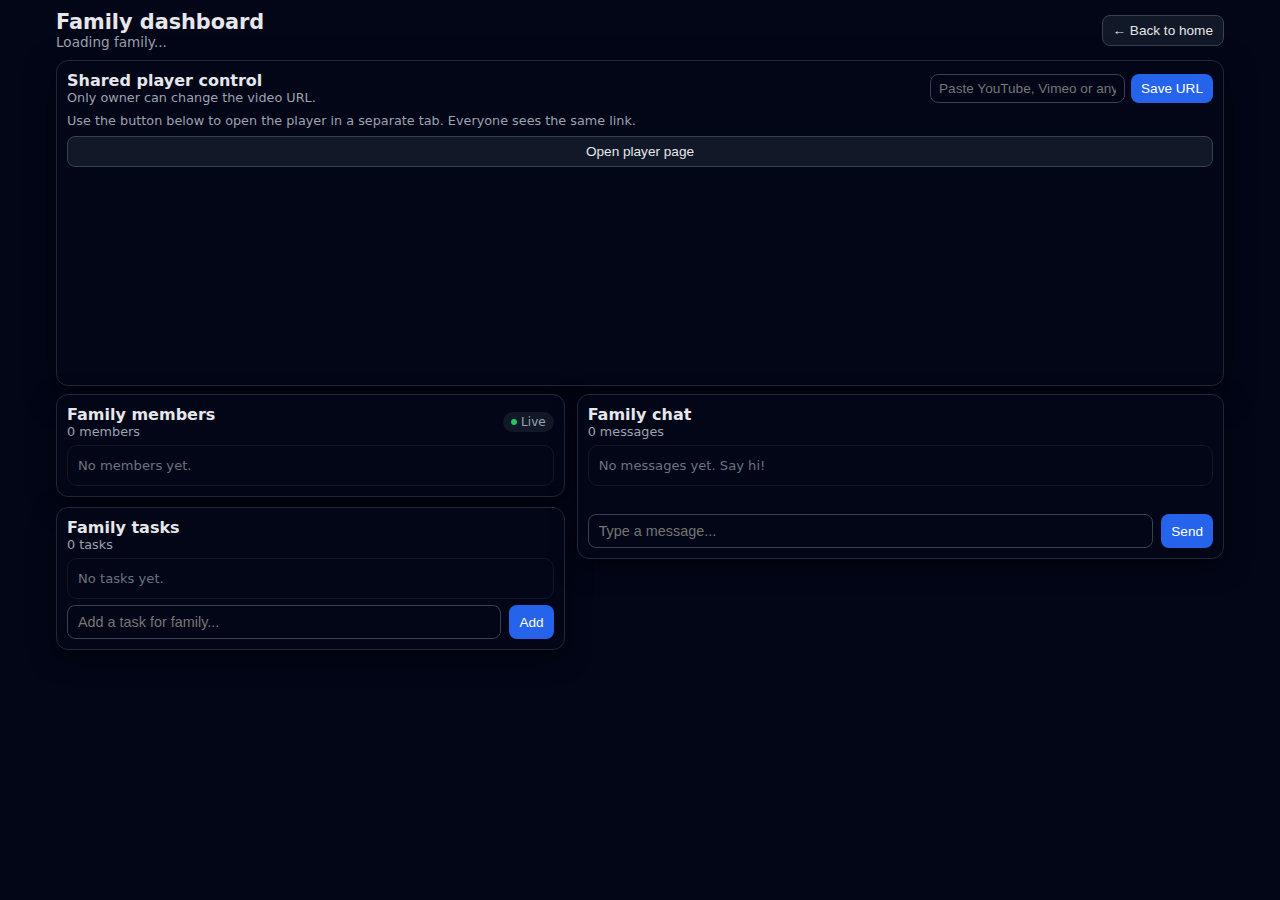
<file: family.html>
<!DOCTYPE html>
<html lang="en">
<head>
  <meta charset="UTF-8" />
  <title>Family Dashboard</title>
  <meta name="viewport" content="width=device-width, initial-scale=1" />
  <style>
    html, body {
      margin: 0;
      padding: 0;
      height: 100%;
    }
    body {
      font-family: system-ui, -apple-system, BlinkMacSystemFont, "Segoe UI", sans-serif;
      background: #020617;
      color: #e5e7eb;
      display: flex;
      justify-content: center;
      align-items: stretch;
    }
    .page {
      width: 100%;
      max-width: 1200px;
      height: 100vh;
      display: flex;
      flex-direction: column;
      box-sizing: border-box;
    }

    .page-header {
      display: flex;
      justify-content: space-between;
      align-items: center;
      padding: 10px 16px;
    }
    .page-title {
      font-size: 1.3rem;
      font-weight: 600;
    }
    .page-sub {
      font-size: 0.85rem;
      color: #9ca3af;
    }
    .btn {
      display: inline-flex;
      align-items: center;
      justify-content: center;
      padding: 7px 10px;
      border-radius: 8px;
      border: none;
      cursor: pointer;
      font-size: 0.85rem;
      font-weight: 500;
      gap: 6px;
    }
    .btn-secondary {
      background: #111827;
      color: #e5e7eb;
      border: 1px solid #374151;
    }
    .btn-secondary:hover { background: #020617; }
    .btn-primary {
      background: #2563eb;
      color: white;
    }
    .btn-primary:hover { background: #1d4ed8; }

    /* Top: video controls (no iframe) */
    .video-area {
      flex: 2;
      padding: 0 16px 8px;
      box-sizing: border-box;
    }
    .video-card {
      width: 100%;
      height: 100%;
      border-radius: 12px;
      border: 1px solid #1f2937;
      background: #020617;
      display: flex;
      flex-direction: column;
      overflow: hidden;
      box-shadow: 0 10px 30px rgba(0,0,0,0.5);
      padding: 10px;
      box-sizing: border-box;
      gap: 8px;
    }
    .video-header {
      display: flex;
      justify-content: space-between;
      align-items: center;
      gap: 10px;
    }
    .video-controls {
      display: flex;
      gap: 6px;
      align-items: center;
      min-width: 0;
    }
    .video-controls input {
      flex: 1;
      min-width: 0;
      padding: 6px 8px;
      border-radius: 8px;
      border: 1px solid #374151;
      background: #020617;
      color: #e5e7eb;
      font-size: 0.85rem;
      box-sizing: border-box;
    }
    .page-note {
      font-size: 0.8rem;
      color: #9ca3af;
    }

    /* Bottom: members + tasks + chat */
    .bottom-area {
      flex: 3;
      padding: 0 16px 16px;
      box-sizing: border-box;
      display: grid;
      grid-template-columns: 1.1fr 1.4fr;
      gap: 12px;
      min-height: 0;
    }
    .column {
      display: flex;
      flex-direction: column;
      gap: 10px;
      min-height: 0;
    }
    .card {
      background: #020617;
      border-radius: 12px;
      border: 1px solid #1f2937;
      padding: 10px;
      display: flex;
      flex-direction: column;
      min-height: 0;
      box-shadow: 0 8px 24px rgba(0,0,0,0.5);
    }
    .card-header {
      display: flex;
      justify-content: space-between;
      align-items: center;
      margin-bottom: 6px;
    }
    .card-title {
      font-size: 1rem;
      font-weight: 600;
    }
    .card-count {
      font-size: 0.8rem;
      color: #9ca3af;
    }
    .pill {
      display: inline-flex;
      align-items: center;
      padding: 3px 8px;
      border-radius: 999px;
      background: #111827;
      font-size: 0.75rem;
      color: #9ca3af;
      gap: 4px;
    }
    .pill-dot {
      width: 6px;
      height: 6px;
      border-radius: 999px;
      background: #22c55e;
    }

    .list {
      flex: 1;
      border-radius: 10px;
      border: 1px solid #111827;
      background: #020617;
      padding: 6px;
      overflow-y: auto;
    }
    .list-item {
      display: flex;
      justify-content: space-between;
      align-items: center;
      padding: 7px 8px;
      border-radius: 8px;
      font-size: 0.86rem;
      border: 1px solid transparent;
    }
    .list-item:nth-child(2n) { background: #020617; }
    .list-item:hover {
      border-color: #1d4ed8;
      background: #020617;
    }
    .list-label { font-weight: 500; }
    .list-sub {
      font-size: 0.78rem;
      color: #9ca3af;
      margin-top: 2px;
    }
    .empty {
      font-size: 0.82rem;
      color: #6b7280;
      padding: 6px 4px;
    }

    .input-row {
      display: flex;
      gap: 8px;
      margin-top: 6px;
    }
    .input-row input {
      flex: 1;
      padding: 8px 10px;
      border-radius: 8px;
      border: 1px solid #374151;
      background: #020617;
      color: #e5e7eb;
      font-size: 0.9rem;
      box-sizing: border-box;
    }

    #typing-indicator {
      min-height: 18px;
      font-size: 0.8rem;
      color: #9ca3af;
      margin-top: 4px;
    }

    @media (max-width: 800px) {
      .bottom-area {
        grid-template-columns: 1fr;
        grid-auto-rows: minmax(0, 1fr);
      }
      .video-area { padding: 0 10px 8px; }
      .bottom-area { padding: 0 10px 10px; }
      .video-header {
        flex-direction: column;
        align-items: flex-start;
      }
    }
  </style>
</head>
<body>
  <div class="page">
    <div class="page-header">
      <div>
        <div class="page-title">Family dashboard</div>
        <div id="dash-status" class="page-sub">Loading family...</div>
      </div>
      <button class="btn btn-secondary" onclick="window.location.href='index.html'">
        ← Back to home
      </button>
    </div>

    <div class="video-area">
      <div class="video-card">
        <div class="video-header">
          <div>
            <div class="card-title">Shared player control</div>
            <div id="player-status" class="card-count">
              Only owner can change the video URL.
            </div>
          </div>
          <div id="owner-video-controls" class="video-controls">
            <input id="video-url-input" type="text"
                   placeholder="Paste YouTube, Vimeo or any embeddable URL (owner only)..." />
            <button id="video-load-btn" class="btn btn-primary">Save URL</button>
          </div>
        </div>
        <div class="page-note">
          Use the button below to open the player in a separate tab. Everyone sees the same link.
        </div>
        <button id="open-player-btn" class="btn btn-secondary">
          Open player page
        </button>
      </div>
    </div>

    <div class="bottom-area">
      <!-- LEFT: members + tasks -->
      <div class="column">
        <div class="card">
          <div class="card-header">
            <div>
              <div class="card-title">Family members</div>
              <div id="dash-member-count" class="card-count">0 members</div>
            </div>
            <div class="pill">
              <span class="pill-dot"></span>
              Live
            </div>
          </div>
          <div id="dash-member-list" class="list">
            <div class="empty">No members yet.</div>
          </div>
        </div>

        <div class="card">
          <div class="card-header">
            <div>
              <div class="card-title">Family tasks</div>
              <div id="task-count" class="card-count">0 tasks</div>
            </div>
          </div>
          <div id="task-list" class="list">
            <div class="empty">No tasks yet.</div>
          </div>
          <div class="input-row">
            <input id="task-input" type="text" placeholder="Add a task for family..." />
            <button id="task-add-btn" class="btn btn-primary">Add</button>
          </div>
        </div>
      </div>

      <!-- RIGHT: chat -->
      <div class="column">
        <div class="card">
          <div class="card-header">
            <div>
              <div class="card-title">Family chat</div>
              <div id="chat-count" class="card-count">0 messages</div>
            </div>
          </div>
          <div id="chat-list" class="list">
            <div class="empty">No messages yet. Say hi!</div>
          </div>
          <div id="typing-indicator"></div>
          <div class="input-row">
            <input id="chat-input" type="text" placeholder="Type a message..." />
            <button id="chat-send-btn" class="btn btn-primary">Send</button>
          </div>
        </div>
      </div>
    </div>
  </div>

  <script type="module" src="family.js"></script>
</body>
</html>
</file>
